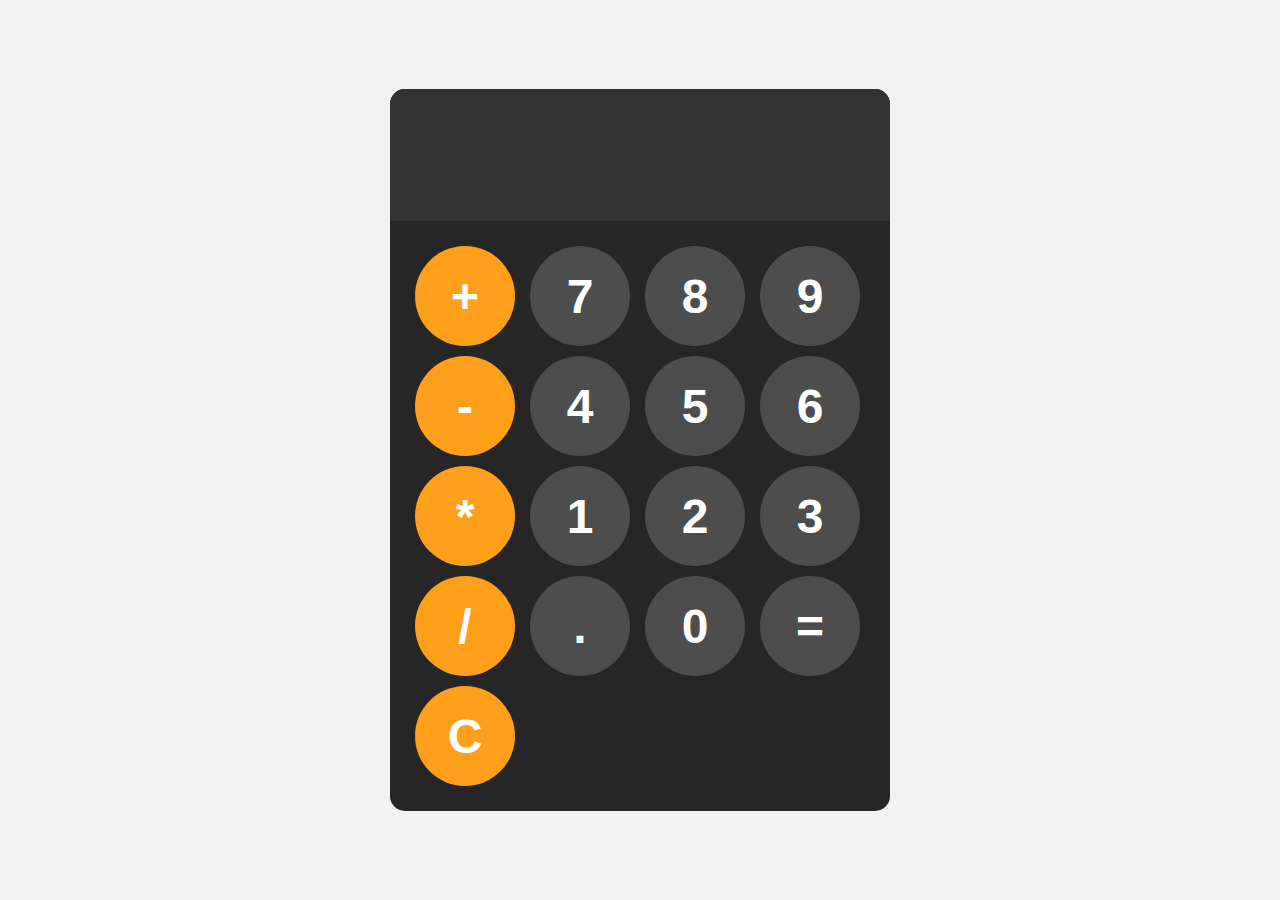
<file: Calculator/index.html>
<!DOCTYPE html>
<html lang="en">
  <head>
    <meta charset="UTF-8">
    <meta name="viewport" content="width=device-width, intitial-scale=1.0">
    <title>Document</title>
    <link rel="stylesheet" href="styles.css">
  </head>
  <body>

    <div id="calculator">
      <input id="display" readonly>
      <div id="keys">
        <button onclick="appendToDisplay(`+`)"class="operator-btn">+</button>
        <button onclick="appendToDisplay(`7`)">7</button>
        <button onclick="appendToDisplay(`8`)">8</button>
        <button onclick="appendToDisplay(`9`)">9</button>
        <button onclick="appendToDisplay(`-`)"class="operator-btn">-</button>
        <button onclick="appendToDisplay(`4`)">4</button>
        <button onclick="appendToDisplay(`5`)">5</button>
        <button onclick="appendToDisplay(`6`)">6</button>
        <button onclick="appendToDisplay(`*`)"class="operator-btn">*</button>
        <button onclick="appendToDisplay(`1`)">1</button>
        <button onclick="appendToDisplay(`2`)">2</button>
        <button onclick="appendToDisplay(`3`)">3</button>
        <button onclick="appendToDisplay(`/`)"class="operator-btn">/</button>
        <button onclick="appendToDisplay(`.`)">.</button>
        <button onclick="appendToDisplay(`0`)">0</button>
        <button onclick="calculate()">=</button>
        <button onclick="clearDisplay()"class="operator-btn">C</button>
        

      </div>
    </div> 

    <script src="index.js"></script> 

  </body>
</file>
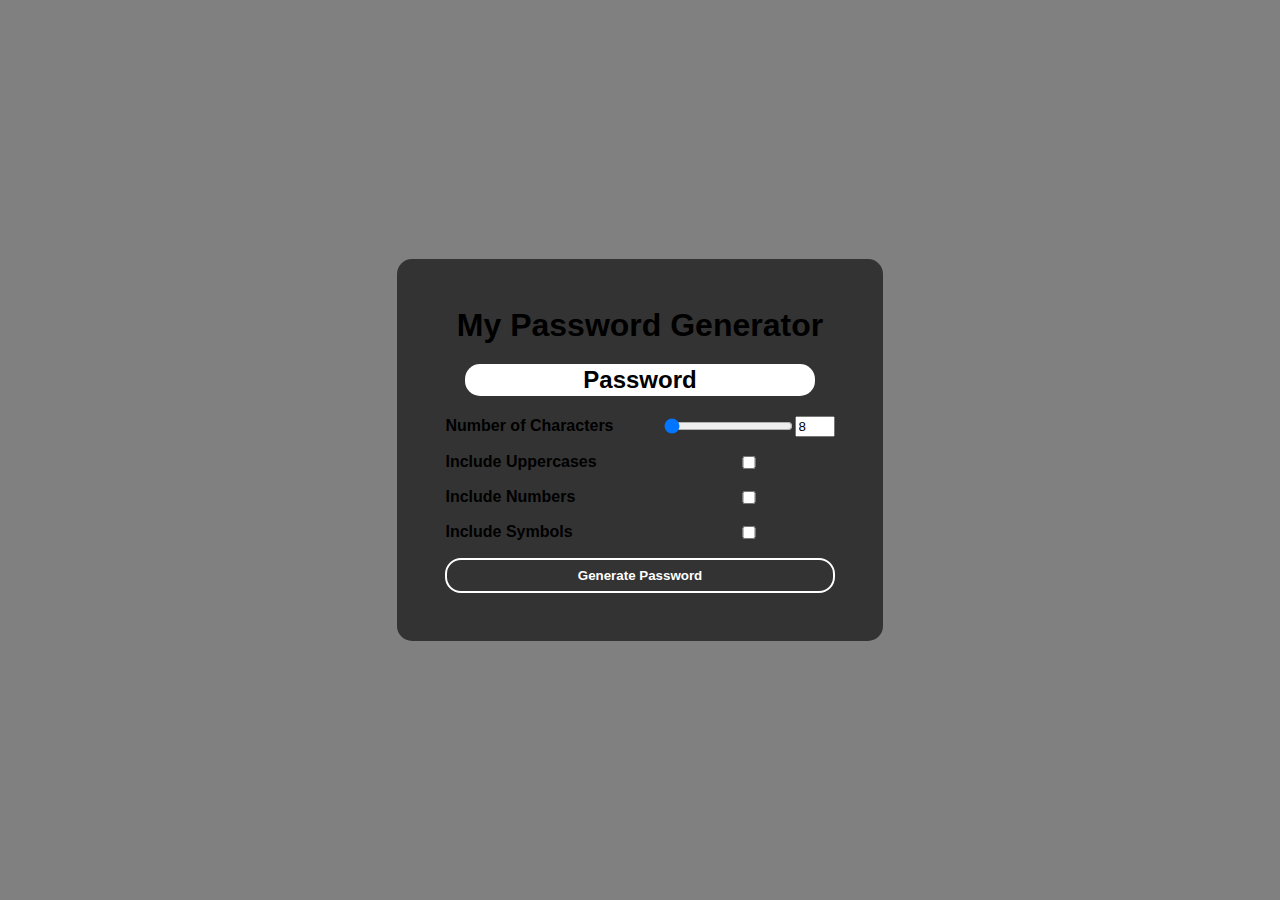
<file: pwgen/index.html>
<!DOCTYPE html>
<html lang="en">
  <head>
    <meta charset="UTF-8">
    <meta name="viewport" content="width=device-width, initial-scale=1.0">
    <script src="index.js" defer></script>
    <link rel="stylesheet" href="styles.css">
    <title>My Password Generator</title>
  </head>

  <body>
    <div class="container">
      <h1 class="title">My Password Generator</h1>
      <h2 class="pw-display" id="pw-display">Password</h2>
      <form id="passwordGeneratorForm" class="form">
        <label for="characterAmountNumber">Number of Characters</label>
        <div class="character-amt-container">
          <input type="range" min="8" max="35" value="8" id="characterAmountRange">
          <input class="number-input" type="number" min="8" max="35" value="8" id="characterAmountNumber">
        </div>

    <label for="includeupper">Include Uppercases</label>
    <input type="checkbox" id="includeupper">
    <label for="includenumber">Include Numbers</label>
    <input type="checkbox" id="includenumber">
    <label for="includesymbol">Include Symbols</label>
    <input type="checkbox" id="includesymbol">
    <button type="submit" class="btn">Generate Password</button>
      </form>
    </div>
  </body>
</html>
</file>
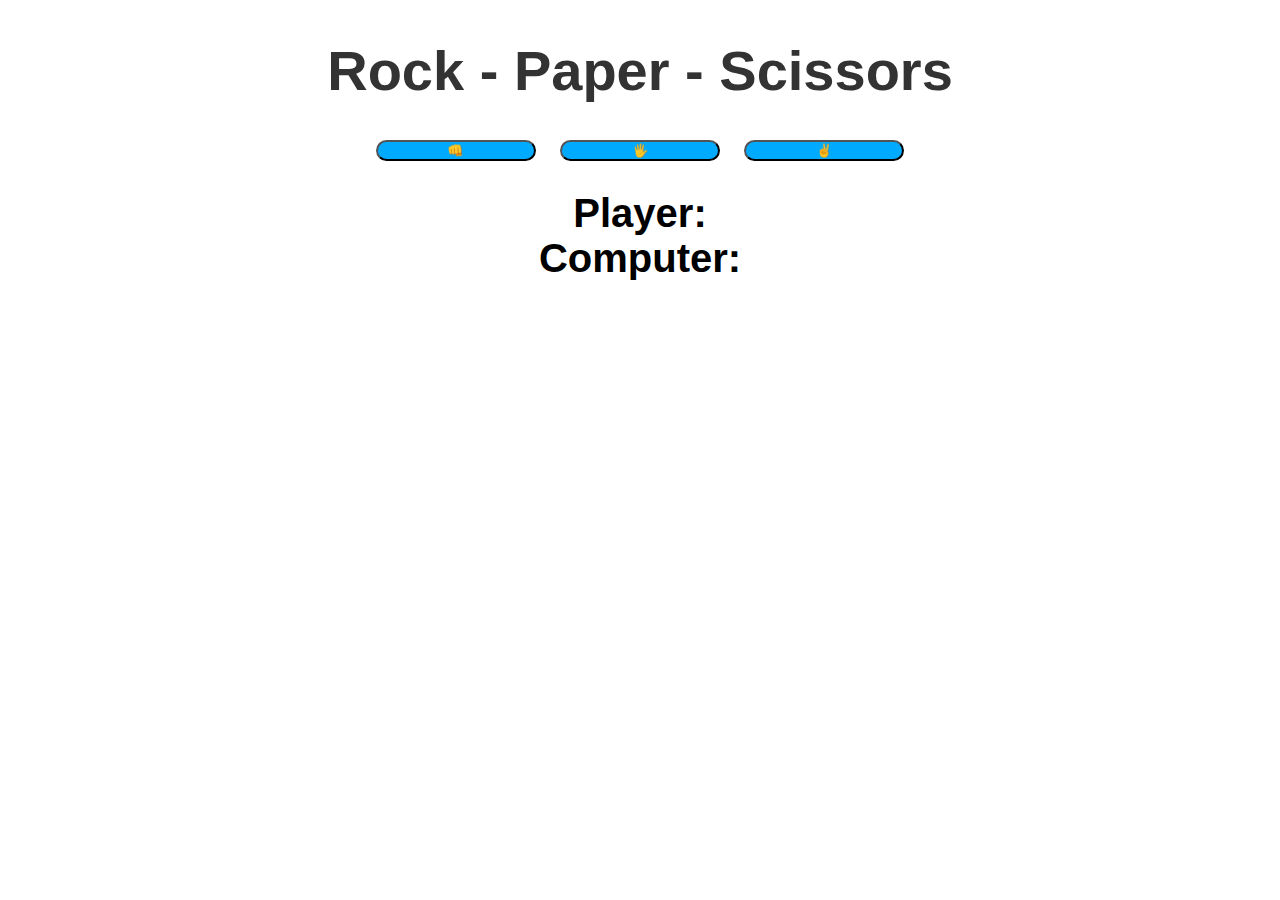
<file: rockpapes/index.html>
<!DOCTYPE html>
  <html lang="en">
    <head>
      <meta charset="UTF-8">
      <meta name="viewport" content="width=device-width, initial-scale=1.0">
      <title>My Website😝 </title>
      <link rel="stylesheet" href="styles.css">
    </head>
  <body>

    <h1>Rock - Paper - Scissors</h1>
    
    <div class="choices">
    <button onclick="playGame('rock')">👊</button>
    <button onclick="playGame('paper')">🖐️</button>
    <button onclick="playGame('scissors')">✌️</button>
    </div>

  <div id="playerDisplay">Player: </div>
  <div id="computerDisplay">Computer: </div>
  <div id="resultDisplay"></div>

  <script src="index.js"></script>
  </body>
  </html>
</file>
<file: Calculator/styles.css>
body{
  margin: 0;
  display: flex;
  justify-content: center;
  align-items: center;
  height: 100vh;
  background-color: hsl(0, 0%, 95%);
}




#calculator{
  font-family: Helvetica;
  background-color: hsl(0, 0%, 15%);
  border-radius: 15px;
  max-width: 500px;
  overflow: hidden;

  
}

#display{
  width: 100%;
  padding: 20px;
  font-size: 5rem;
  text-align: left;
  border: none;
  background-color: hsl(0, 0%, 20%);
  color: white;
}
button{
  width: 100px;
  height: 100px;
  border-radius: 50px;
  border: none;
  background-color: hsl(0,0%, 30%);
  color:white;
  font-size: 3rem;
  font-weight: bold;
  cursor: pointer;
}
#keys{
  display: grid;
  grid-template-columns: repeat(4, 1fr);
  gap: 10px;
  padding: 25px;
}

button:hover{
  background-color: hsl(0,0%, 40%);
}

button:active{
  background-color: hsl(0,0%, 50%);
}
.operator-btn{
  background-color: hsl(35, 100%, 55%);
}
.operator-btn:hover{
  background-color: hsl(35, 100%, 45%);
}
</file>
<file: pwgen/styles.css>
body{
  font-family: Helvetica;
  background-color: gray;
  margin: 0;
  min-height: 100vh;
  display: flex;
  justify-content: center;
  align-items: center;
}

.container{
  background-color: #333;
  padding: 3rem;
  border-radius: 15px;
  border: 2px black;
  display: flex;
  justify-content: center;
  align-items: center;
  flex-direction: column;
}

.title {
  margin: 0;
  text-align: center;
}
.form{
  display: grid;
  grid-template-columns: auto auto;
  row-gap: 1rem;
  column-gap: 3rem;
  justify-content: center;
  align-items: center;
}
.pw-display{
  background-color: white;
  color: black;
  paddign : 1rem;
  border: 1px black;
  height: 2rem;
  width: 350px;
  display: flex;
  justify-content: center;
  align-items: center;
  word-break: break-all;
  border-radius: 15px;
}
label{
  font-weight: bold;
}
.btn{
  grid-column: span 2;
  background-color: transparent;
  border: 2px solid white;
  color: white;
  padding: .5rem 1rem;
  font-weight: bold;
  cursor: pointer;
  border-radius: 1rem;

}

.btn:hover {
  background-color: #FFFFFF33;
}

.number-input{
  width: 2rem;
}

.character-amt-container {
  display: flex;
  align-items: center;
}
</file>
<file: rockpapes/styles.css>
body{
  font-family: Helvetica;
  font-weight: bold;
  margin: 0;
  display: flex;
  flex-direction: column;
  align-items: center;
}
h1{
  font-size: 3.5rem;
  color: hsl(0, 0%, 20%);

}
.choices{
  margin-bottom: 30px;
}
.choices button{
  font-size 7.5rem;
  min-width: 160px;
  margin: 0 10px;
  border-radius: 250px;
  background-color: hsl(200, 100%, 50%);
  cursor: pointer;
  transition: background-color 0.5s ease;
}
.choices button:hover{
  background-color hsl(200, 100%, 70%);

}

#playerDisplay, #computerDisplay{
  font-size: 2.5rem;
}
#resultDisplay{
  font-size: 5rem;
  margin: 30px 0;

}
</file>
